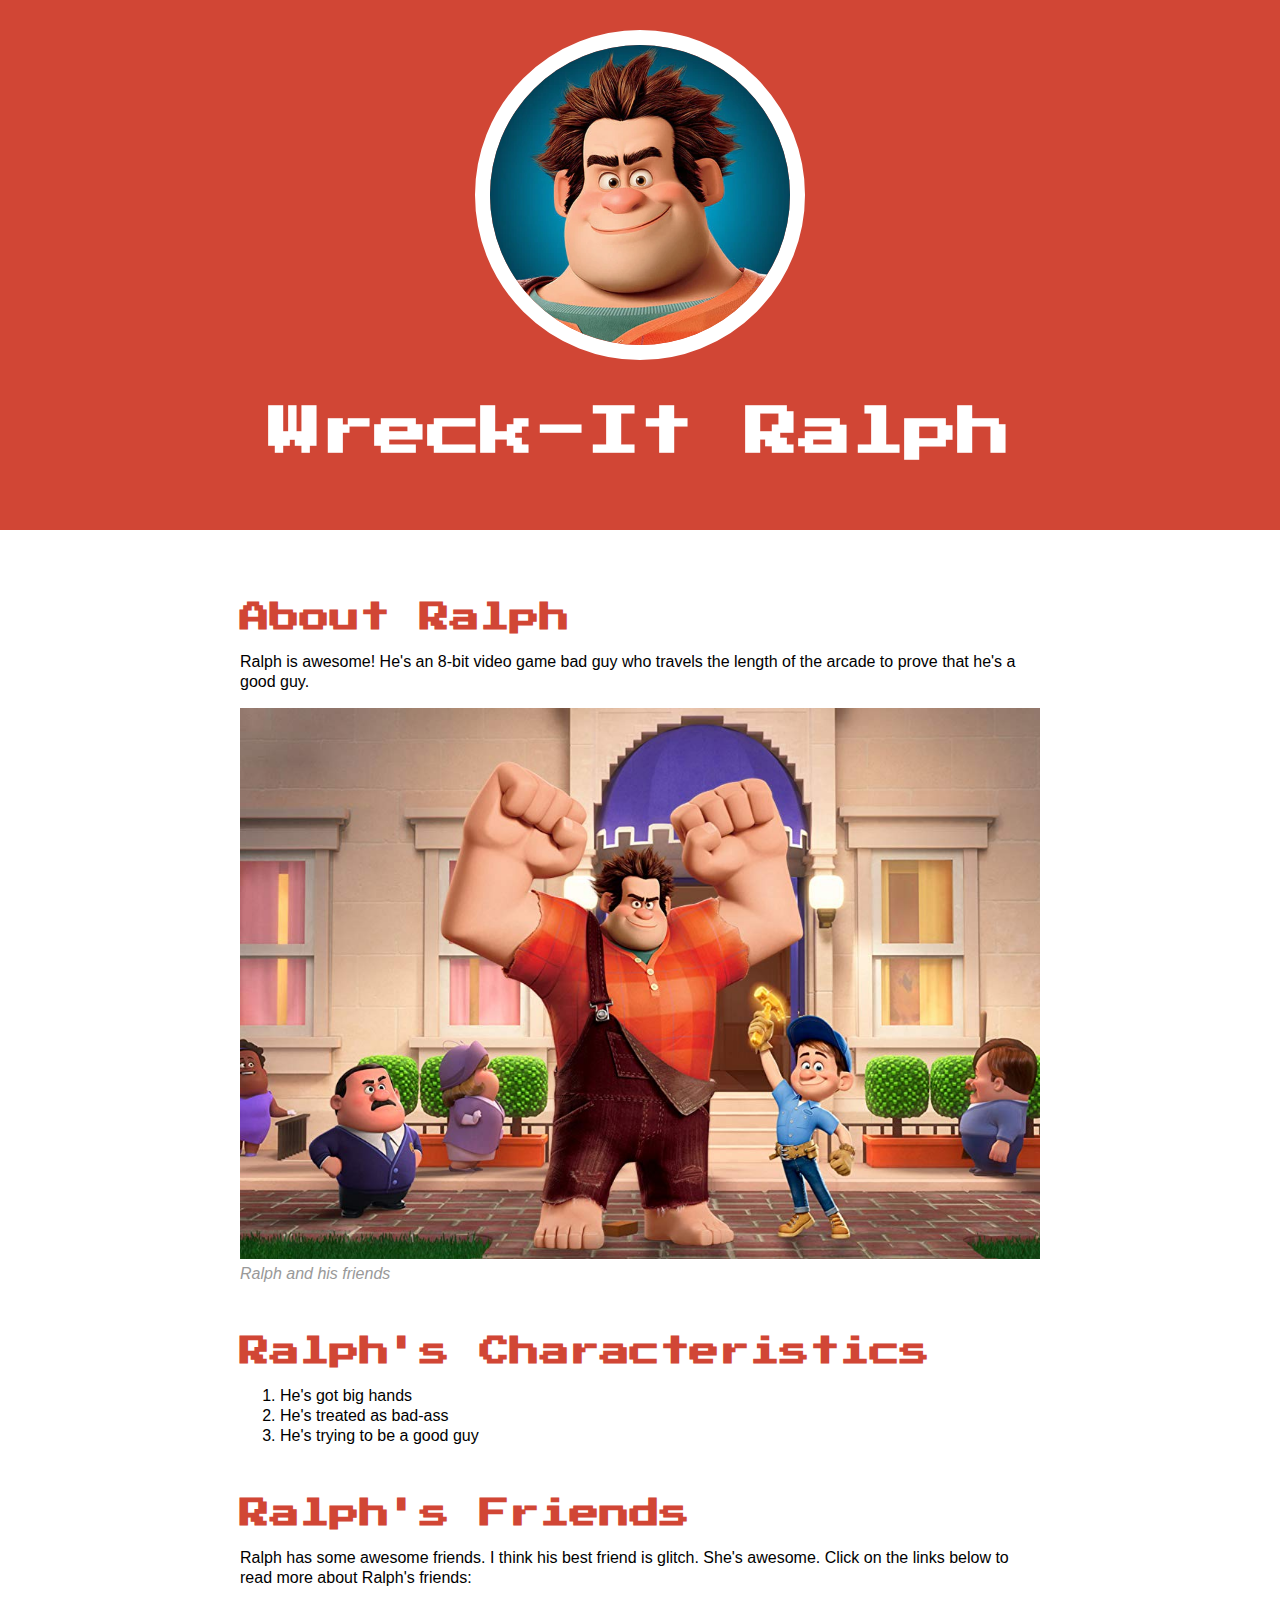
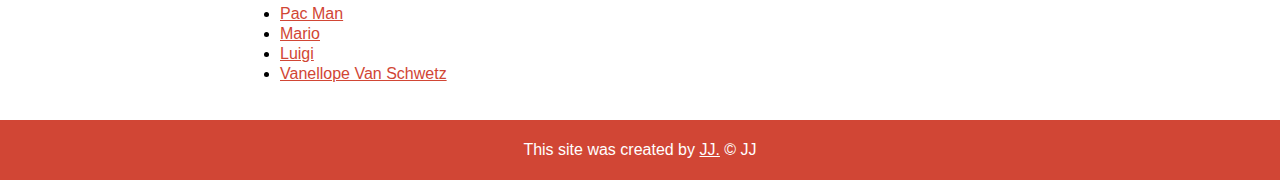
<file: index.html>
<!DOCTYPE html>
<html>
<head>
	<title>Wreck-It Ralph</title>
	<link rel="icon" href="img/ralphavatar.jpeg">
	<link href="https://fonts.googleapis.com/css?family=Press+Start+2P&display=swap" rel="stylesheet">
	<link rel="stylesheet" type="text/css" href="css/hero.css">
</head>
<body>
	
	<!-- header element with avatar image & title -->
	<header>
		<img src="img/ralphavatar.jpeg">
		<h1>Wreck-It Ralph</h1>
	</header>

	<!-- body of webpage with information about ralph -->
	<main>
		<!-- about ralph -->
		<h2>About Ralph</h2>
		<p> Ralph is awesome! He's an 8-bit video game bad guy who travels the length of the arcade to prove that he's a good guy. </p>
		<img src="img/RalphHero.jpg">
		<p class="caption"> Ralph and his friends</p>
		
		<!-- list of characteristics -->
		<h2> Ralph's Characteristics </h2>
		<ol>
			<li>He's got big hands</li>
			<li>He's treated as bad-ass</li>
			<li>He's trying to be a good guy</li>
		</ol>
		
		<!-- Ralph's friends -->
		<h2>Ralph's Friends</h2>
		<p>Ralph has some awesome friends. I think his best friend is glitch. She's awesome. Click on the links below to read more about Ralph's friends:</p>
		<ul>
			<li><a target="_blank" href="https://www.webpacman.com/">Pac Man</a></li>
			<li><a target="_blank" href="https://mario.nintendo.com/">Mario</a></li>
			<li><a target="_blank" href="https://mario.nintendo.com/">Luigi</a></li>
			<li><a target="_blank" href="https://www.google.com/search?q=vanellope+von+schweetz&rlz=1C5CHFA_enUS790US790&sxsrf=ACYBGNTkLkBMjN2ME51O9nvmU7a2c2Ub4g:1576724744633&source=lnms&tbm=isch&sa=X&ved=2ahUKEwjLvL-y3cDmAhXUo54KHXpFAMcQ_AUoAXoECBIQAw&biw=1242&bih=635">Vanellope Van Schwetz</a></li>

		</ul>
	</main>

	<!-- footer element -->
	<footer>
		<p> This site was created by <a target="_blank" href="https://www.hatheway.design">JJ.</a> &copy; JJ</p>
	</footer>

</body>
</html>
</file>
<file: css/hero.css>
body{
	margin: 0;
	font-family: Helvetica, Arial, sans-serif;
	font-size: 16px;
	line-height: 20px;
}

header{
	background-color: #d14635;
	text-align: center;
	padding-top: 30px;
	padding-bottom: 30px;
}

header h1{
	color: white;
	font-size: 40pt;
}

h1, h2{
	font-family: 'Press Start 2P', sans-serif;
	line-height: 120%;
}

h2{
	font-size: 30px;
	color: #d14635;
	margin-top: 50px;
	margin-bottom: 0px;
}

p{

}

a{
	color: #d14635;
}

a:hover{
	color: #483a94;
}

header img{
	border-radius: 170px;
	width: 300px;
	border: 15px solid white;
}

main{
	max-width: 800px;
	margin: 0 auto;
	padding: 20px 40px;
}

main img{
	max-width: 100%;
}

footer{
	background-color: #d14635;
	color: white;
	padding: 20px 50px;
	text-align: center;
}

footer a{
	color: white;
}

footer p{
	margin: 0;
}

footer a: hover{
	opacity: .5;
	background-color: transparent;
}

p.caption{
	color: #999999;
	font-size: 12pt;
	font-style: italic;
	margin-top: 0;
}
</file>
